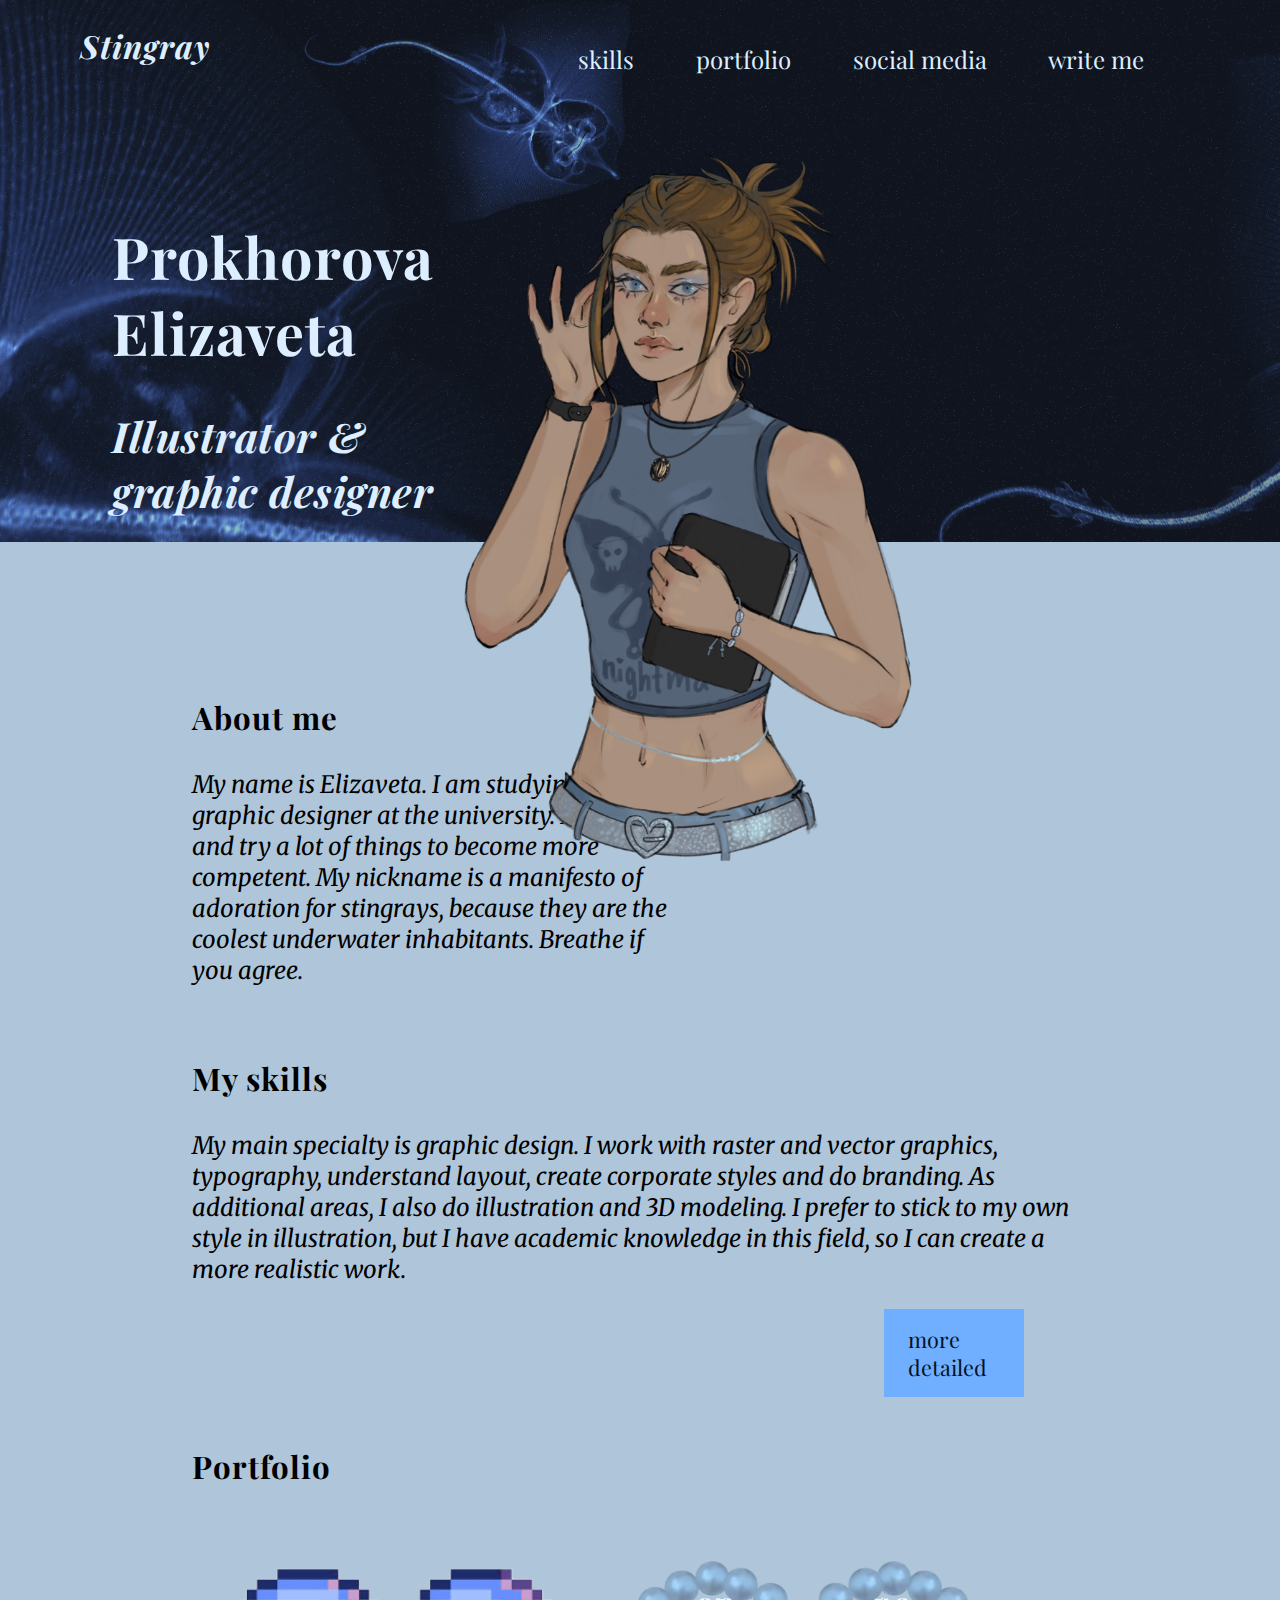
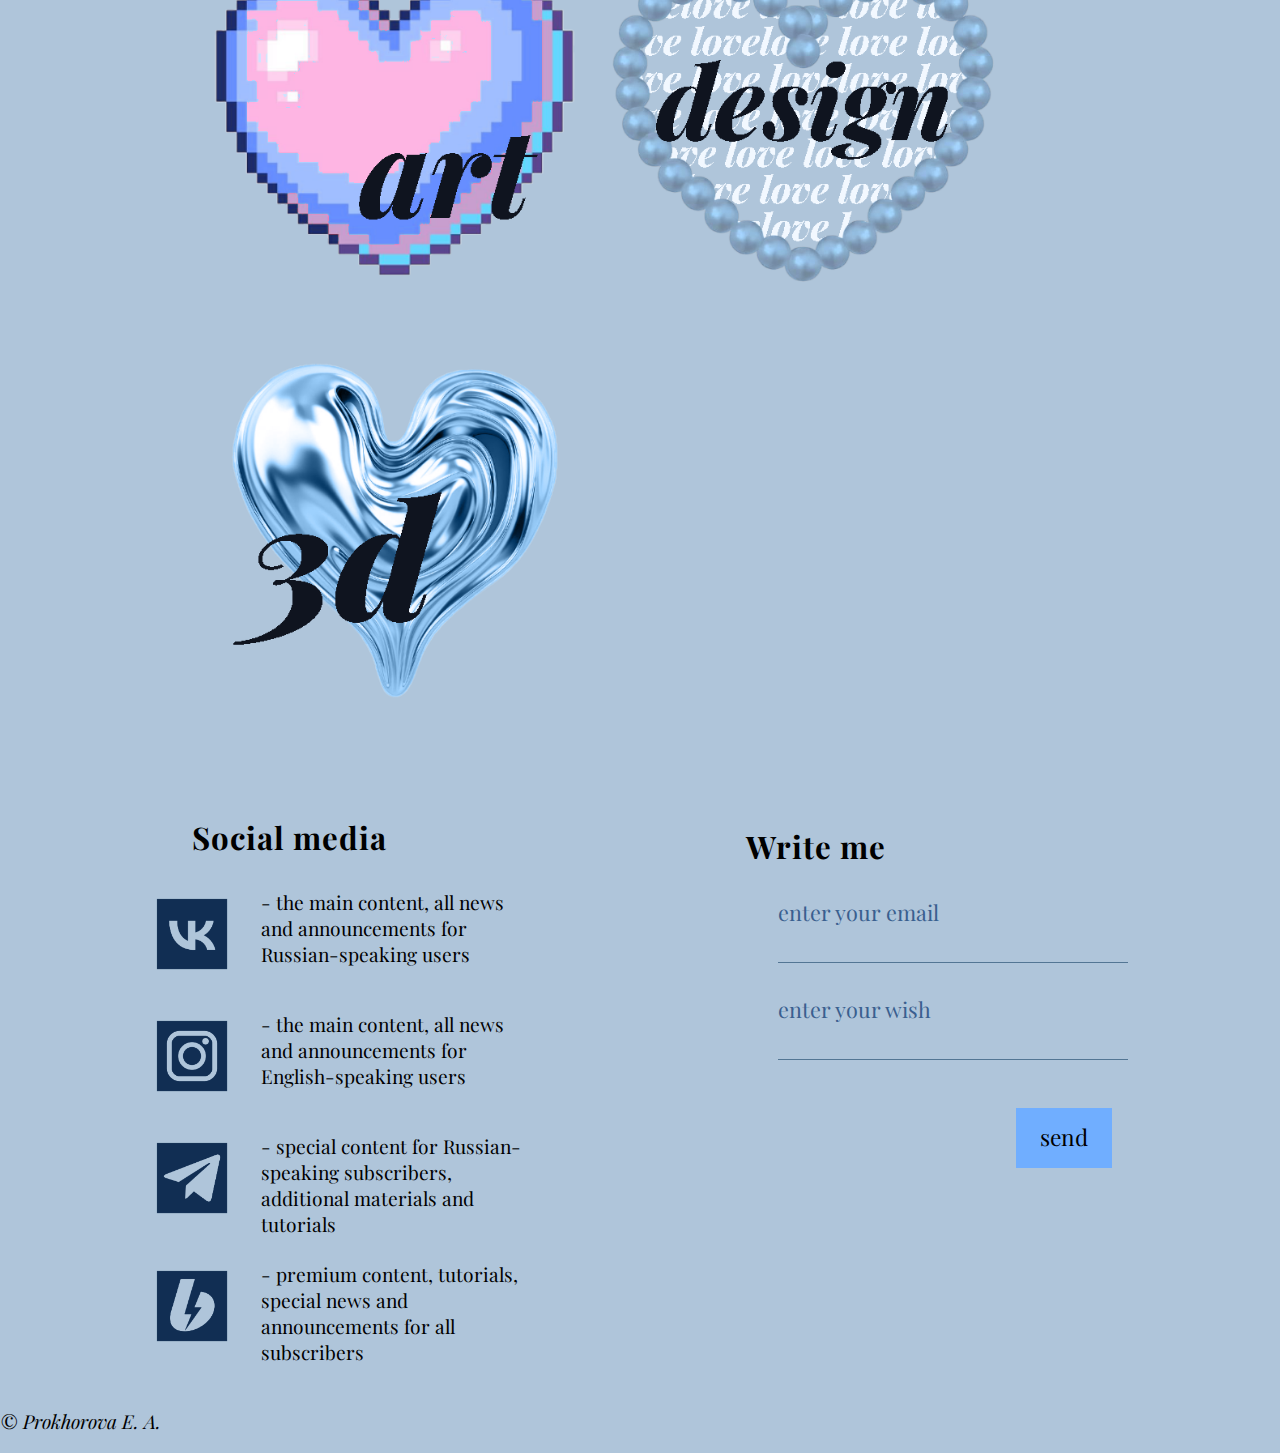
<file: index.html>
<!DOCTYPE html>
<html lang="en">

<head>
    <meta charset="UTF-8">
    <meta name="viewport" content="width=device-width, initial-scale=1.0">
    <title>Liza's place</title>
    <link rel="stylesheet" type="text/css" href="style.css" />
    <link rel="preconnect" href="https://fonts.googleapis.com">
    <link rel="preconnect" href="https://fonts.gstatic.com" crossorigin>
    <link href="https://fonts.googleapis.com/css2?family=Merriweather:ital,wght@0,300;0,400;0,700;0,900;1,300;1,400;1,700;1,900
    &family=Playfair+Display:ital,wght@0,400..900;1,400..900&display=swap" rel="stylesheet">
</head>

<body>
    <header class="header">
        <a href="index.html">
            <div class="logo">Stingray</div>
        </a>
        <nav class="nav-items">

            <a href="skills.html">skills</a>

            <a href="#portfolio">portfolio</a>

            <a href="#contacts">social media</a>

            <a href="#form">write me</a>

        </nav>

        <div class="first">
            <div class="second">
                <h1>Prokhorova Elizaveta</h1>
                <h2>Illustrator & graphic designer</h2>
            </div>

            <figure>
                <img src="./images/main.PNG" alt="Аватар" height="720px">
            </figure>
        </div>

    </header>

    <main>
        <section id="about">
            <div class="main-container">
                <h3>About me</h3>
                <p>My name is Elizaveta. I am studying to be a graphic designer at the university. I study and try a lot
                    of things to become more competent. My nickname is a manifesto of adoration for stingrays, because
                    they are the coolest underwater inhabitants. Breathe if you agree.
                </p>
            </div>
        </section>

        <section id="skills">
            <div class="container">
                <h3>My skills</h3>
                <p>My main specialty is graphic design. I work with raster and vector graphics, typography, understand
                    layout, create corporate styles and do branding. As additional areas, I also do illustration and 3D
                    modeling. I prefer to stick to my own style in illustration, but I have academic knowledge in this
                    field, so I can create a more realistic work.</p>

                <form>
                    <a href="skills.html" class="detailes">more detailed</a>
                </form>


            </div>
        </section>

        <section id="portfolio">
            <div class="pictures">
                <h3>Portfolio</h3>

                <a href="portfolio1.html"><img src="./images/art.png" alt="Illustrations" height="405px"></a>

                <a href="portfolio2.html"><img src="./images/design.png" alt="Designs" height="405px"></a>

                <a href="portfolio3.html"><img src="./images/3d.png" alt="3D Modeling" height="405px"></a>

            </div>
        </section>

        <div class="d-last">
            <section id="contacts">
                <div class="links-container">
                    <h3>Social media</h3>
                    <div class="contant">
                        <p><a href="#VK"><img src="images/111.png" alt="" height="90px"></a>- the main content, all news
                            and announcements for Russian-speaking users
                        </p>
                    </div>

                    <div class="contant">
                        <p><a href="#Instagram"><img src="images/222.png" alt="" height="90px"></a>- the main content,
                            all news and announcements for
                            English-speaking users</p>
                    </div>

                    <div class="contant">
                        <p><a href="#Telegram"><img src="images/333.png" alt="" height="90px"></a>- special content for
                            Russian-speaking subscribers,
                            additional materials and tutorials</p>
                    </div>

                    <div class="contant">
                        <p><a href="#Boosty"><img src="images/444.png" alt="" height="90px"></a>- premium content,
                            tutorials, special news and announcements for
                            all subscribers</p>
                    </div>
                </div>
            </section>

            <section id="form">

                <div class="last-container">
                    <h3 class="formtitle">Write me</h3>

                    <form class="form" method="post" action="https://httpbin.org/post">
                        <div>
                            <div class="email">
                                <label for="">enter your email</label>
                                <input type="email" name="emailadress">
                            </div>

                            <div class="wish">
                                <label for="">enter your wish</label>
                                <input type="wish" name="letter">
                            </div>

                        </div>

                        <button type="submit" class="formbuttom">send</button>

                    </form>

                </div>

            </section>
        </div>

    </main>

    <footer>
        <p>&copy; Prokhorova E. A. </p>
    </footer>

</body>

</html>
</file>
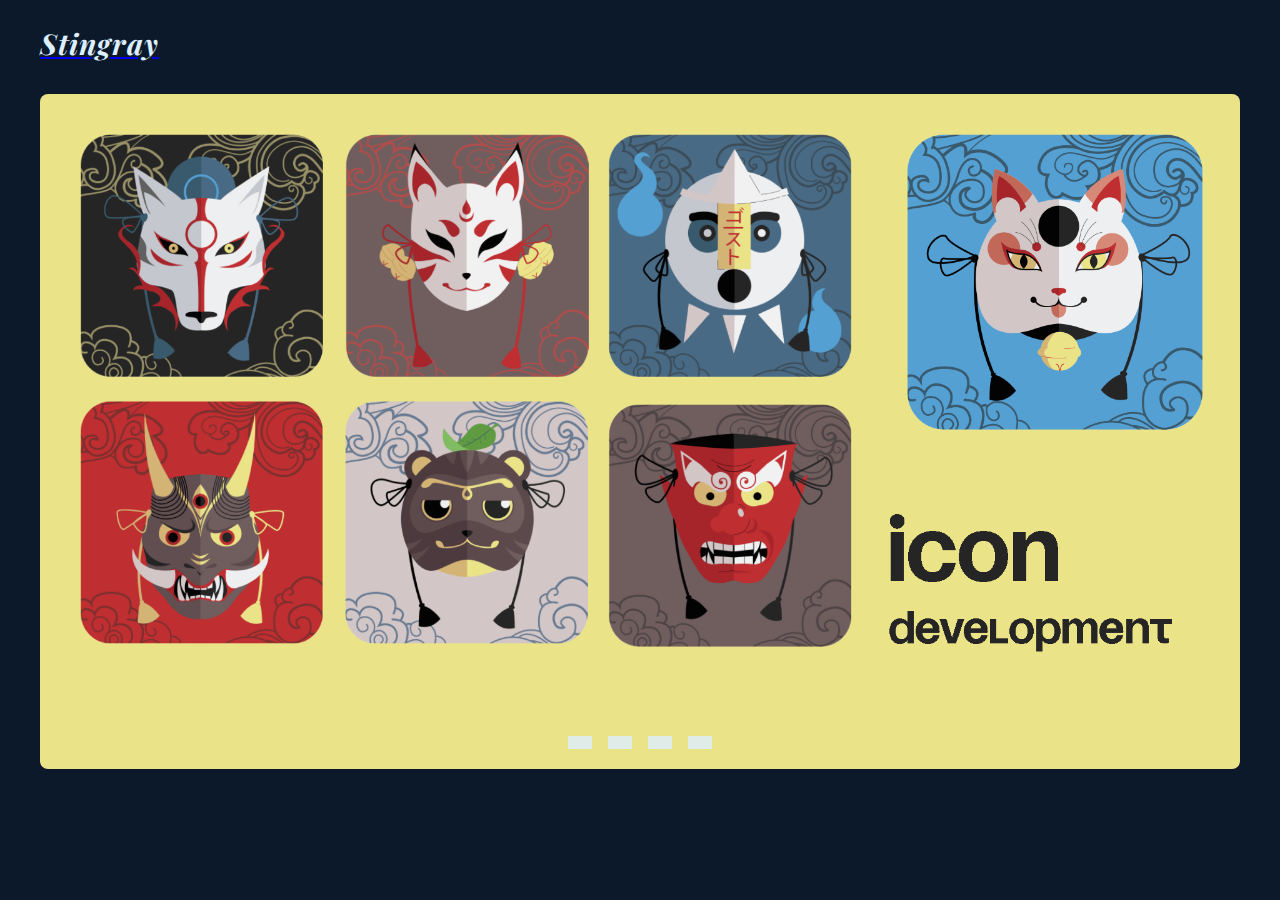
<file: portfolio2.html>
<!DOCTYPE html>
<html lang="en">
<head>
    <meta charset="UTF-8">
    <meta name="viewport" content="width=device-width, initial-scale=1.0">
    <title>Liza's portfolio</title>    
    <link rel="stylesheet" type="text/css" href="portfolio_style.css" />
    <link rel="preconnect" href="https://fonts.googleapis.com">
    <link rel="preconnect" href="https://fonts.gstatic.com" crossorigin>
    <link href="https://fonts.googleapis.com/css2?family=Merriweather:ital,wght@0,300;0,400;0,700;0,900;1,300;1,400;1,700;1,900
    &family=Playfair+Display:ital,wght@0,400..900;1,400..900&display=swap" rel="stylesheet">
</head>
<body>
    <a href="index.html">
        <div class="logo">Stingray</div>
    </a>
    <section class="container">
        <div class="slider-wrapper">
            <div class="slider">
                <img id="slide-1" src="portfolioimg/icon.png" alt="icon">
                <img id="slide-2" src="portfolioimg/ECRU.png" alt="catalog">
                <img id="slide-3" src="portfolioimg/logo.png" alt="logo">
                <img id="slide-4" src="portfolioimg/posters.png" alt="posters">
            </div>

            <div class="slider-nav">
                <a href="#slide-1"></a>
                <a href="#slide-2"></a>
                <a href="#slide-3"></a>
                <a href="#slide-4"></a>
            </div>

        </div>
    </section>
</body>
</html>
</file>
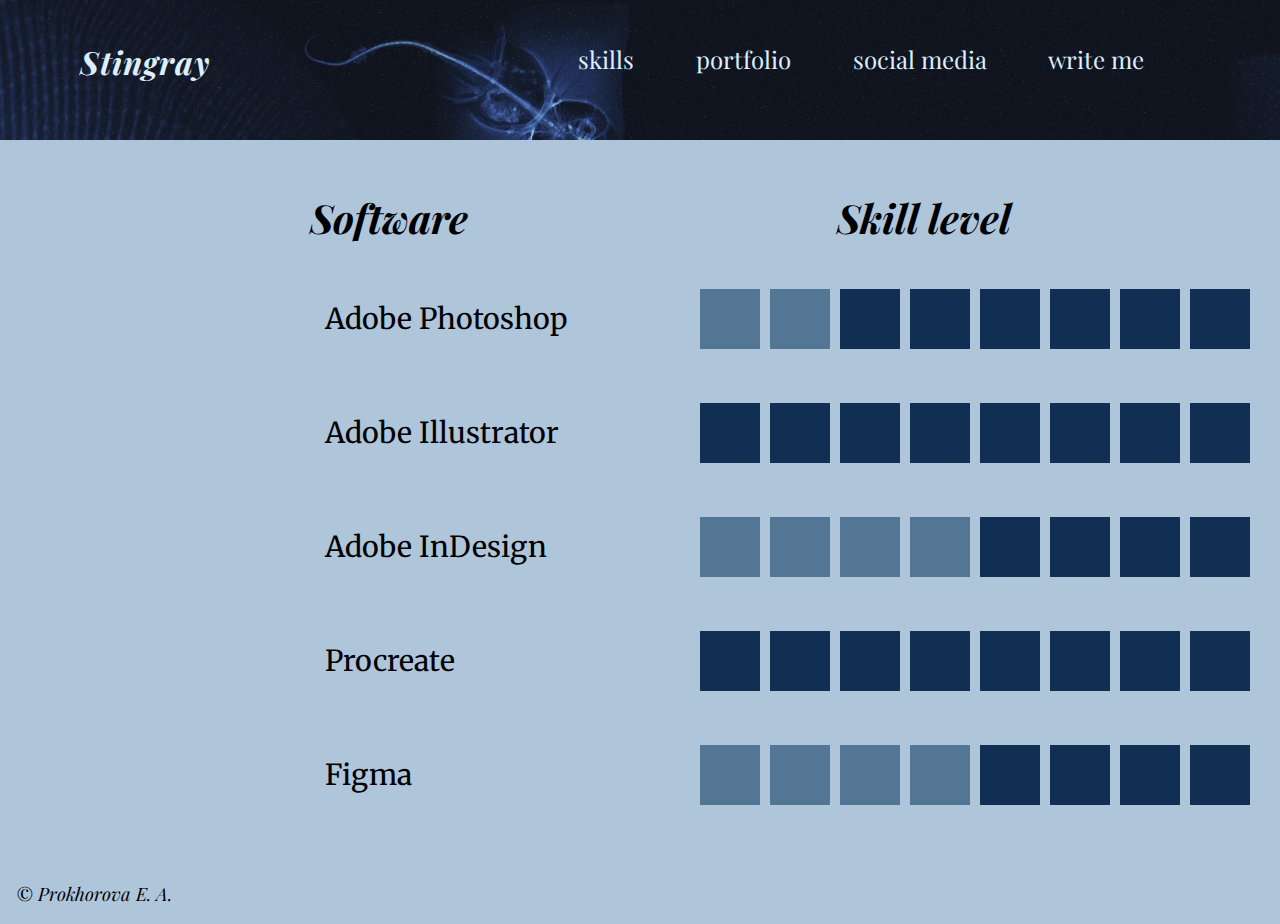
<file: skills.html>
<!DOCTYPE html>
<html lang="en">

<head>
    <meta charset="UTF-8">
    <meta name="viewport" content="width=device-width, initial-scale=1.0">
    <title>Liza's skills</title>
    <link rel="stylesheet" type="text/css" href="skills_style.css" />
    <link rel="preconnect" href="https://fonts.googleapis.com">
    <link rel="preconnect" href="https://fonts.gstatic.com" crossorigin>
    <link href="https://fonts.googleapis.com/css2?family=Merriweather:ital,wght@0,300;0,400;0,700;0,900;1,300;1,400;1,700;1,900
    &family=Playfair+Display:ital,wght@0,400..900;1,400..900&display=swap" rel="stylesheet">
</head>

<body>
    <header>
        <a href="index.html">
            <div class="logo">Stingray</div>
        </a>
        <nav class="nav-items">
            <a href="skills.html">skills</a>
            <a href="index.html">portfolio</a>
            <a href="index.html">social media</a>
            <a href="index.html">write me</a>
        </nav>

    </header>

    <main>
        <table align="center">
            <tr>
                <th class="first" align="left">Software</th>
                <th class="second" align="center">Skill level</th>
            </tr>
            <tr>
                <td>Adobe Photoshop</td>
                <td align="right">
                    <div class="main">
                            <div class="grey"></div>
                            <div class="grey"></div>
                            <div class="red"></div>
                            <div class="red"></div>
                            <div class="red"></div>
                            <div class="red"></div>
                            <div class="red"></div>
                            <div class="red"></div>
                    </div>
                </td>
            </tr>
            <tr>
                <td>Adobe Illustrator</td>
                <td align="right">
                    <div class="main">
                            <div class="red"></div>
                            <div class="red"></div>
                            <div class="red"></div>
                            <div class="red"></div>
                            <div class="red"></div>
                            <div class="red"></div>
                            <div class="red"></div>
                            <div class="red"></div>
                    </div>
                </td>
            </tr>
            <tr>
                <td>Adobe InDesign</td>
                <td align="right">
                    <div class="main">
                            <div class="grey"></div>
                            <div class="grey"></div>
                            <div class="grey"></div>
                            <div class="grey"></div>
                            <div class="red"></div>
                            <div class="red"></div>
                            <div class="red"></div>
                            <div class="red"></div>
                    </div>
                </td>
            </tr>
            <tr>
                <td>Procreate</td>
                <td align="right">
                    <div class="main">
                        <div class="red"></div>
                        <div class="red"></div>
                        <div class="red"></div>
                        <div class="red"></div>
                        <div class="red"></div>
                        <div class="red"></div>
                        <div class="red"></div>
                        <div class="red"></div>
                    </div>
                </td>
            </tr>
            <tr>
                <td>Figma</td>
                <td align="right">
                    <div class="main">
                            <div class="grey"></div>
                            <div class="grey"></div>
                            <div class="grey"></div>
                            <div class="grey"></div>
                            <div class="red"></div>
                            <div class="red"></div>
                            <div class="red"></div>
                            <div class="red"></div>
                    </div>
                </td>
            </tr>
        </table>

    </main>

    <footer>
        <p>&copy; Prokhorova E. A.</p>

    </footer>

</body>

</html>
</file>
<file: style.css>
body {
    background-color: rgb(175, 197, 218);
    margin: 0;
}

header {
    background: #00b0d800 url(images/head.png) no-repeat;
    position: static;
}

.container{
    margin: 0 auto; 
    max-width: 70%;
    padding-top: 1rem;

    & p {
        font-family: "Merriweather", serif;
        font-weight: 400;
        font-style: italic;
    }
}

.links-container a {
    font-size: 150%;
    display: block;
    margin: 0 1.5rem 0 1.5rem;
}

.logo {
  display: inline-block;
  background: none;
  color: rgb(220, 238, 255);
  padding: 1.5rem 0 0 5rem;
  font-size: 200%;
  font-family: "Playfair Display", serif;
  font-weight: 700;
  font-style: italic;
  letter-spacing: 1px;
}

nav {
    display: inline;
   float: right;
   margin: 2.7rem 5rem 0 0;
}

.nav-items {
    font-size: 150%;
    font-family: "Playfair Display", serif;
    display: inline-block;
}

 nav a:link { 
    color: rgb(220, 238, 255); 
    text-decoration: none;
    margin-right: 3.5rem;
}

nav a:vizited {
    color: rgb(89, 175, 255);
    text-decoration: none;
}

.first {
    display: flex;
    justify-content: space-around;
}

.second {
    padding: 7rem 10% 7rem 7rem;
    font-size: larger;
}


h1 {
    color: rgb(220, 238, 255);
    font-size: 300%;
    font-family: "Playfair Display", serif;
    letter-spacing: 1px;
}

h2 {
    color: rgb(220, 238, 255);
    font-size: 217%;
    font-family: "Playfair Display", serif;
    font-style: italic;
    letter-spacing: 0.5px;

}

h3 {
    font-size: 195%;
    font-family: "Playfair Display", serif;
    font-weight: 700;
    font-style: normal;
    letter-spacing: 1px;
}

p {
    font-size: 150%;
}

figure {
    margin: 5rem 8rem 0 0;
    position: absolute;
    right: 220px;
}

a.detailes {
    font-size: 135%;
    font-family: "Playfair Display", serif;
    border: none;
    padding: 1rem 0.5rem 1rem 1.5rem;
    background-color: rgb(112, 174, 255);
    margin: 1rem 4rem 3rem auto;
    display: flex;
    text-decoration: none;
    max-width: 12%;
    color: rgb(5, 19, 31);

    &:hover {
      background-color: rgb(17, 46, 83);
      color: aliceblue;
    }

    &:active {
        opacity: 1.5;
    }

}

.main-container {
    padding-left: 15%;
    padding-right: 47%;
    font-family: "Merriweather", serif;
    font-weight: 400;
    font-style: italic;
}

.pictures {
    margin: 0 auto; 
    max-width: 70%;
    padding-bottom: 1.5rem;
    display: block;
    justify-content: space-between;
    cursor: pointer;
}

.links-container {
padding-top: 1.5rem;

   & a {
     font-size: 150%;
     display: inline;
     width: 7rem;
     text-decoration: none;
     font-family: "Merriweather", serif;
     font-weight: 400;
     font-style: italic;
     color: rgb(5, 19, 31);
   }
}

.links-container p {
    width: 75%;
    height: 120%;
    display: flex;
    float: right;
    align-items: start;
    position: static;
    margin: auto 13rem 1.5rem 3rem;
    font-size: 120%;
    font-family: "Playfair Display", serif;
    
}


.links-container a:visited {
    font-family: "Merriweather", serif;
    font-weight: 400;
    font-style: italic;
  color: rgb(83, 118, 148);
    
}

.contant {
    margin: 0 0 0.5rem 0;
}

.last-container {
    margin-top: 4rem;
}

.form {
    width: 350px;
    margin: 0 5rem 0 2rem;
    font-size: 135%;
    font-family: "Playfair Display", serif;
    font-weight: 400;

    & input {
        width: 100%;
        padding: 0 0 7px 0;
        font-family: "Merriweather", serif;
        font-size: 110%;
        font-weight: 300;
        font-style: italic;
        color: rgb(5, 19, 31);
        border: none;
        border-bottom: 1.5px solid rgb(83, 118, 148);
        background-color: transparent;
        outline: none;
        transition: 0.3s;
    }

    & label {
        position: flex;
        margin: 1rem 0 1rem 0;
        color:rgb(58, 95, 143);
        transition: 0.3s;
    }
}
 
.form input:focus {
    border-bottom: 1.5px solid rgb(5, 19, 31);
}

.email {
    margin: 0 0 2rem 0;
}

.formbuttom {
    font-size: 105%;
    font-family: "Playfair Display", serif;
    font-weight: 300;
    border: none;
    padding: 0.8rem 1.5rem 1rem 1.5rem;
    background-color: rgb(112, 174, 255);
    display: flex;
    text-decoration: none;
    margin: 3rem 1rem;
    float: right;

    &:hover {
        background-color: rgb(17, 46, 83);
        color: aliceblue;
      }
  
      &:active {
          opacity: 1.5;
      }
}

.d-last {
    display: flex;
    margin: 0 auto; 
    max-width: 70%;
    min-width: 50rem;
    min-height: auto;
    justify-content: space-between;
}

footer {
    font-family: "Playfair Display", serif;
    font-weight: 300;
    font-style: italic;
    font-size: 80%;
}
</file>
<file: portfolio_style.css>
body {
  background-color: rgb(12, 25, 43);
}

.logo {
  display: flex;
  background: none;
  color: rgb(220, 238, 255);
  padding: 1rem 0 0 2rem;
  font-size: 180%;
  font-family: "Playfair Display", serif;
  font-weight: 700;
  font-style: italic;
  letter-spacing: 1px;
  text-decoration: none;
}

  .container {
    padding: 2rem;
  }

  .slider-wrapper {
    position: relative;
    max-width: 95rem;
    margin: 0 auto;
  }

  .slider {
    display: flex;
    aspect-ratio: 16/9;
    overflow-x: auto;
    scroll-snap-type: x mandatory;
    scroll-behavior: smooth;
    border-radius: 0.5rem;
    overflow-x:hidden
  }

  .slider img {
    flex: 1 0 100%;
    scroll-snap-align: start;
    object-fit: cover;
  }

  .slider-nav {
    display: flex;
    column-gap: 1rem;
    position: absolute;
    bottom: 1.25rem;
    left: 50%;
    transform: translateX(-50%);
    z-index: 1;
  }

  .slider-nav a {
    width: 1.5rem;
    height: 0.8rem;
    background-color: rgb(220, 238, 255);
    opacity: 0.8;
    transition: opacity ease 250ms;
  }

  .slider-nav a:hover {
    opacity: 1;
    background-color: rgb(89, 175, 255)
  }
</file>
<file: skills_style.css>
body {
    background-color: rgb(175, 197, 218);
    margin: 0;
}

header {
    background: #00b0d800 url(images/head.png) no-repeat;
    position: static;
    height: 140px}

.logo {
    display: inline-block;
    background: none;
    color: rgb(220, 238, 255);
    padding: 2.5rem 0 0 5rem;
    font-size: 200%;
    font-family: "Playfair Display", serif;
    font-weight: 700;
    font-style: italic;
    letter-spacing: 1px;
  }
  
  nav {
      display: inline;
     float: right;
     margin: 2.7rem 5rem 0 0;
  }
  
  .nav-items {
      font-size: 150%;
      font-family: "Playfair Display", serif;
      display: inline-block;
  }
  
   nav a:link { 
      color: rgb(220, 238, 255); 
      text-decoration: none;
      margin-right: 3.5rem;
  }
  
nav a:vizited {
      color: rgb(89, 175, 255);
      text-decoration: none;
  }
 
table {
    border: none;
    width: 950px;
    height: 600px;
    margin: 3rem 15% 2rem 24%;
}

th {
    border: none;
    font-size: 250%;
    font-family: "Playfair Display", serif;
    font-weight: 700;
    font-style: italic;
}

td {
    border: none;
    font-size: 180%;
    font-family: "Merriweather", serif;
    font-weight: 400;
    padding: 2rem 0 0 1rem;
}

.main {
    background-color: none;
    width: 560px;
    height: 80px;
    display: flex;
    margin: 0 0 0 2rem;
}

.grey {
    width: 60px;
    height: 60px;
    background-color: rgb(83, 118, 148);
    margin: 10px 5px 0 5px;
}

.red {
    width: 60px;
    height: 60px;
    background-color: rgb(17, 46, 83);
    margin: 10px 5px 0 5px;
}

footer {
    margin: 4rem auto auto 1rem;
    font-family: "Playfair Display", serif;
    font-weight: 300;
    font-style: italic;
    font-size: 115%;
}
</file>
